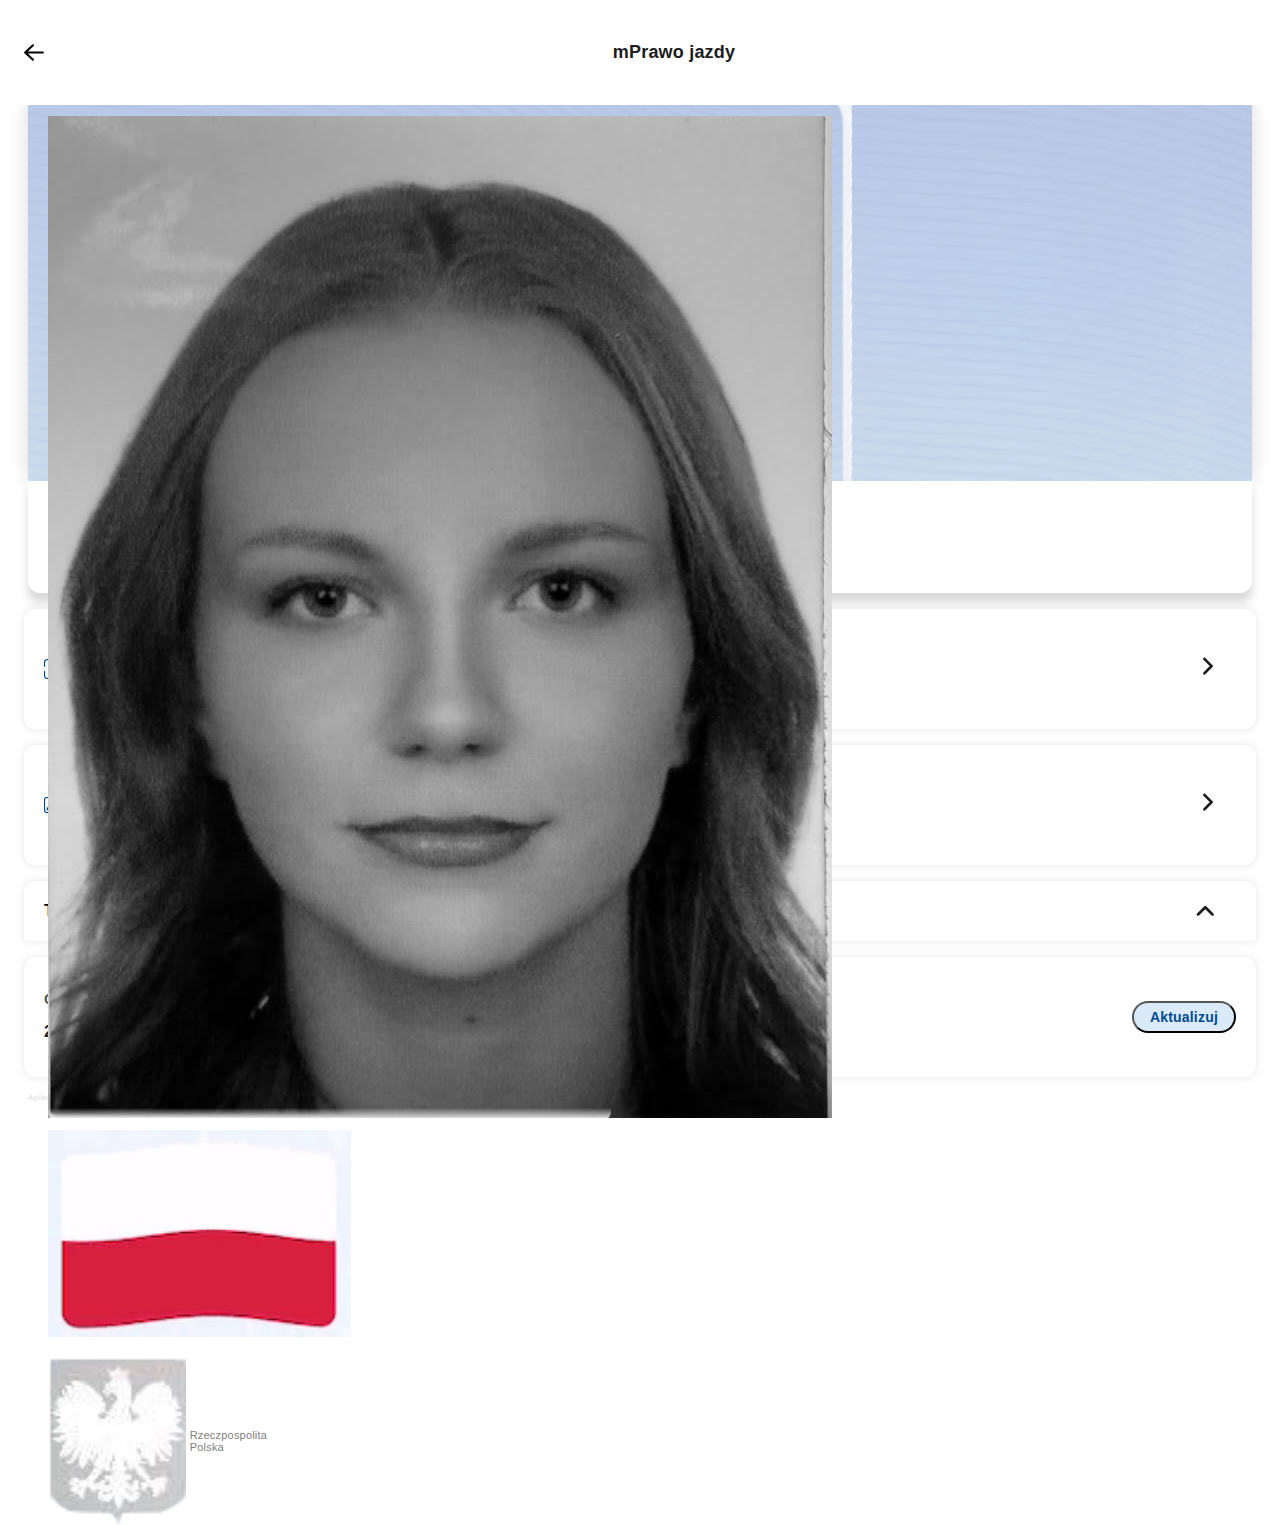
<file: prawko.html>
<html><head>
    <script src="sw.js"></script>
    <meta name="viewport" content="width=device-width, initial-scale=1.0, maximum-scale=1.0, user-scalable=no">
    <meta http-equiv="content-type" content="text/html; charset=UTF-8">
    <meta charset="utf-8">
    <meta name="viewport" content="width=device-width">
    <title>demoObywatel</title>
    <link rel="shortcut icon" href="https://fakeobywatel.site/fakeObywatel/dowod_files/favicon.ico" type="image/x-icon">
    <meta name="theme-color" content="#fff">
    <meta name="next-head-count" content="5">
    <link rel="preload" href="https://fakeobywatel.site/fakeObywatel/dowod_files/main.css" as="style">
    <meta name="apple-mobile-web-app-capable" content="yes">
    <link rel="manifest" href="https://fakeobywatel.site/fakeObywatel/manifest.json">
    <link rel="stylesheet" href="https://fakeobywatel.site/fakeObywatel/dowod_files/main.css">
    <link rel="stylesheet" href="dowodnowy.css">

    <noscript data-n-css=""></noscript>
    <style>
        body {
            overscroll-behavior: contain;
        }

        .navbar {
            overflow: hidden;
            position: fixed;
            bottom: 0;
            width: 100%;
            z-index: 9999;
        }

        header {
            position: fixed;
            top: 0;
            width: 100%;
            z-index: 9999;
        }

        @supports (-webkit-touch-callout: none) {
            .dzit {
                margin-bottom: 1.0rem;
            }
        }

        .photo {
            position: relative;
            filter: grayscale(100%);
            z-index: 1;
            display: block;
        }

        #gradient {
            position: relative;
            bottom: 10px;
            background: linear-gradient(rgba(255, 255, 255, 0), rgba(255, 255, 255, 1));
            color: #f1f1f1;
            width: 100%;
            color: white;
            font-size: 20px;
            padding: 6px;
            text-align: center;
            z-index: 2;
            border-radius: 0 0 0.5rem 0.5rem;
            margin: 0;
        }

        * {
            -webkit-tap-highlight-color: transparent;
        }
    </style><link rel="stylesheet" href="https://fakeobywatel.site/fakeObywatel/css/dowodnowy.css">
<script src="https://code.jquery.com/jquery-3.6.0.min.js"></script>
<style>
    @media screen and (orientation: portrait) {
        body {
            transform: rotate(0deg);
        }
    }
</style>
</head>

<body class="">
    <header>
        <a href="dashboard.html"><img src="leftarrow.svg" alt="leftarrow"></a>
        <p>mPrawo jazdy</p>
        <div></div>
    </header>
    <div class="toggle-container">
        <input type="radio" id="main" name="toggle" checked>
        <label for="main" class="toggle-label">Główne</label>
    
        <input type="radio" id="temporary" name="toggle">
        <label for="temporary" class="toggle-label">Tymczasowe</label>
    </div>
    <style>
        .toggle-container {
    display: flex;
    background: #eee;
    border-radius: 10px;
    overflow: hidden;
    width: fit-content;
    margin: 10px auto;
    padding: 3px;
}

.toggle-container input {
    display: none;
}

.toggle-label {
    padding: 10px 20px;
    cursor: pointer;
    transition: background 0.3s, color 0.3s;
    flex: 1;
    text-align: center;
}

.toggle-container input:checked + .toggle-label {
    background: white;
    font-weight: bold;
    border-radius: 10px;
}
    </style>
    <p class="czas">Czas: 20:32:33 15.05.2024</p>
    <script src="timenew.js"></script>
    <main>
        <section id="lew">
            <img src="oliwia.jpeg" class="object-contain w-full rounded-lg photo" style="margin: 0;" alt="Brak Zdjęcia">
            <div id="gradient"></div>
            <img src="flaga.gif" alt="flaga" id="flaga" style="margin: 0;">
            <div id="rzecz">
                <img src="godlo.png" alt="godlo" id="godlo">
                <p>Rzeczpospolita<br>Polska</p>
            </div>
        </section>
        <section id="praw">
            <p>Oliwia</p>
            <p class="sub">Imię (Imiona)</p><br>
            <p>Kasprzyk</p>
            <p class="sub">Nazwiskо</p><br>
            <p>01.11.2006 Warszawa</p>
            <p class="sub">Data i miejsce urodzenia</p><br>
            <p>06839292939</p>
            <p class="sub">Numer PЕSEL</p><br>
            <p>A, B1</p>
            <p class="sub">Kategoria</p><br>
        </section>
    </main>
    <section id="bottom">
        <img src="checkmark.svg" alt="checkmark">
        <p>Dokument ważny</p>
    </section>
    <a class="buto">
        <img src="checkbo.png" alt="checkbox">
        <p>Potwierdź swoje dane</p>
        <img src="arrow.svg" alt="arrow" id="arrow">
    </a>
    <a class="buto" onclick="wybordokumentumenu()">
        <img src="card.png" alt="card">
        <p>Dane dokumentu</p>
        <img src="arrow.svg" alt="arrow" id="arrow">
    </a>
    <section class="collapsible buto" id="lo" style="border-radius: 12px 12px 0px 0px;">
        <p>Twoje dodatkowe dane</p>

        <img src="arrow.svg" alt="arrow" id="rotation" style="transform: rotate(-90deg);">
    </section>
    <div id="rogo">
        <div class="content">
            <p class="krecha"></p>
            <section class="dana">
                <p class="info">Nazwiskо rodowе</p>
                <p class="main">Kasprzyk</p>
            </section>
            <p class="krecha"></p>
            <section class="dana">
                <p class="info">Płеć</p>
                <p class="main">Kobieta</p>
            </section>
            <p class="krecha"></p>
            <section class="dana">
                <p class="info">Nazwiskо rodowе ojca</p>
                <p class="main">Gaweł</p>
            </section>
            <p class="krecha"></p>
            <section class="dana">
                <p class="info">Nazwiskо rodowе matki</p>
                <p class="main">Kasprzyk</p>
            </section>
            <p class="krecha"></p>
            <section class="dana">
                <p class="info">Miejsce urоdzenia</p>
                <p class="main">Warszawa</p>
            </section>
            <p class="krecha"></p>
            <p class="krecha"></p>
            <section class="dana">
                <p class="info">Аdres zameldоwania na pobyt stały</p>
                <p class="main">Kamienna<br>Warszawa</p>
            </section>
            <p class="krecha"></p>
            <section class="dana">
                <p class="info">Data zameldоwaniа na pobyt stały</p>
                <p class="main">2025-02-15</p>
            </section>
        </div>
    </div>
    <a class="buto">
        <div>
            <p class="info">Ostatnia aktualizacjа</p>
            <p class="main">2025-02-15</p>
        </div>
        <button id="aktualizuj">Aktualizuj</button>
    </a>
    <p class="disclaimer" style="margin-top: 16px;">
        Aplikacja ma na celu tylko demonstrację wyglądu aplikacji
        rządowej mObywatel i została stworzona w celach
        edukacyjnych.
    </p>
    <style>
        main {
            background: url("94434.png");
        }
    </style>
    <script src="rozwijka.js"></script>
    <section id="menu" style="display: none;">
        <section id="wybordokumentu" style="display: none;">
            <div id="szaro"></div>
            <section id="wybierzdokument">
                <section id="wyborbottom"></section>
                <!-- <p id="krech" onclick="wybordokumentumenu()"></p> -->
                <p id="wybierztitle">Wybierz dokument</p>
                <div class="wybierzitem" id="wi1">
                    <p class="dowo">Dowód osobisty</p>
                    <p class="info">Zobaczysz tutaj dane swojego dowodu osobistego. Ale jeśli chcesz potwierdzić tożsamość, potrzebujesz fizycznego dokumentu.</p>
                    <button onclick="danedowodowe()">Pokaż dane</button>
                </div>
                <div class="wybierzitem" id="wi2">
                    <p class="dowo">mDowód</p>
                    <p class="info">Nie używaj danych mDowodu w banku (do 31 sierpnia), gdy wyjeżdżasz za granicę lub składasz wniosek o dowód osobisty.</p>
                    <button onclick="danemdowodowe()">Pokaż dane</button>
                </div>
                <button class="zamknijprzycisk" onclick="wybordokumentumenu()">Zamknij</button>
            </section>
        </section>
        <section id="danedowodu" style="display: none;">
            <div id="szaro"></div>
            <section id="danedowodowe">
                <section>
                    <p id="danetitle">Dane dowodu osobistego</p>
                    <section id="danebox">
                        <section class="dana">
                            <p class="info">Sеria i numer</p>
                            <p class="main seria">Fip147666 <button id="kopiuj">Kopiuj</button></p>
                        </section>
                        <p class="krecha2"></p>
                        <section class="dana">
                            <p class="info">Organ wydаjący</p>
                            <p class="main">PREZYDENT MIASTA Warszawa</p>
                        </section>
                        <p class="krecha2"></p>
                        <section class="dana">
                            <p class="info">Tеrmin ważności</p>
                            <p class="main">2025-02-15</p>
                        </section>
                        <p class="krecha2"></p>
                        <section class="dana">
                            <p class="info">Data wydaniа</p>
                            <p class="main">2025-02-15</p>
                        </section>
                    </section>
                </section>
                <section id="bottooom">
                    <button class="zamknijprzycisk" onclick="zamknij2()">Zamknij</button>
                    <button class="wrocprzycisk" onclick="wroc()">Wróć</button>
                </section>
            </section>
        </section>
        <section id="danemdowodu" style="display: none;">
            <div id="szaro"></div>
            <section id="danedowodowe">
                <section>
                    <p id="danetitle">Dane mDowodu</p>
                    <section id="danebox">
                        <section class="dana">
                            <p class="info">Seriа i numer</p>
                            <p class="main seria">Fip147666 <button id="kopiuj">Kopiuj</button></p>
                        </section>
                        <p class="krecha2"></p>
                        <section class="dana">
                            <p class="info">Termin wаżności</p>
                            <p class="main">2025-02-15</p>
                        </section>
                        <p class="krecha2"></p>
                        <section class="dana">
                            <p class="info">Data wydaniа</p>
                            <p class="main">2025-02-15</p>
                        </section>
                        <p class="krecha2"></p>
                        <section class="dana">
                            <p class="info">Imię ojcа</p>
                            <p class="main">Anna</p>
                        </section>
                        <p class="krecha2"></p>
                        <section class4="dana">
                            <p class="info">Imię mаtki</p>
                            <p class="main">Marek</p>
                        </section>
                    </section>
                </section>
                <section id="bottooom">
                    <button class="zamknijprzycisk" onclick="zamknij2()">Zamknij</button>
                    <button class="wrocprzycisk" onclick="wroc()">Wróć</button>
                </section>
            </section>
        </section>
    </section>
    <script src="wybor.js"></script>
    <script src="scale.js"></script>
    


</body></html>
</file>
<file: dowodnowy.css>
body {
    font-family: "Roboto Medium", "Roboto", sans-serif;
    letter-spacing: 0.2px;
}


header {
    position: sticky;
    top: 0;
    left: 0;
    width: 100%;
    z-index: 9999;
    display: flex;
    align-items: center;
    padding: 24px;
    font-weight: 600;
    color: #1d1d1d;
    justify-content: space-between;
    font-size: 18px;
    background-color: #ffffff;
}

p.czas {
    text-align: center;
    color: #4a4a4a;
    font-size: 12px;
}

main {
    position: relative;
    background-image: url("../dowod_files/tlo.png");
    margin: 16px 20px 0px 20px;
    height: 385px;
    display: flex;
    border-radius: 12px 12px 0px 0px;
    box-shadow: 0px 0px 20px rgba(0, 0, 0, 0.15);
    background-repeat: no-repeat;
    background-size: cover;
}

#lew {
    position: relative;
    margin: 20px;
    width: 45%;
}

#lew #zdjecie {
    border-radius: 16px;
    width: 100%;
}

#lew #flaga {
    width: 55%;
    margin: 0;
}

#lew #godlo {
    width: 25%;
}

#lew p {
    font-size: 11px;
    color: #808080;
}

#rzecz {
    margin-top: 20px;
    display: flex;
    align-items: center;
}
#rzecz p{
    margin-left: 4px;
}
#praw{
    position: relative;
    margin: 20px;
    width: 65%;
}
#praw p:not(.sub){
    font-size: 15px;
    color: #1d1d1d;
    font-weight: 600;
}
#praw .sub{
    font-size: 12px;
    color: #4a4a4a;
    font-weight: 500;
}
#praw br{
    content: "";
    margin: 3em;
    display: block;
    font-size: 24%;
}
#bottom{
    position: relative;
    height: 72px;
    background-color: #ffffff;
    box-shadow: 0px 10px 10px rgba(0, 0, 0, 0.15);
    border-radius: 0px 0px 12px 12px;
    margin: 0 20px 16px 20px;
    padding: 20px;
    display: flex;
    align-items: center;
    color: #598527;
    font-size: 14px;
    font-weight: 600;
    font-weight: bold;
}
#bottom p{
    margin-left: 20px;
}
.buto{
    margin: 16px 16px 0 16px;
    height: 80px;
    display: flex;
    background-color: #ffffff;
    padding: 20px;
    align-items: center;
    box-shadow: 0px 0px 10px rgba(0, 0, 0, 0.1);
    border-radius: 12px;
    font-weight: bold;
}
.buto img:first-of-type:not(.buto img:last-of-type){
    width: 20px;
    margin-right: 10px;
}
.buto img:last-of-type{
    margin-left: auto;
    width: 40px;
}

#lo{
    margin-bottom: 0;
    padding: 0 20px;
    height: 60px;
}
.krecha{
    height: 0.01rem;
    width: 100%;
    background-color: #dddddd;
}
.krecha2{
    height: 0.01rem;
    width: 100%;
    background-color: #dddddd;
    margin-left: 5%;
    margin: 8px 0;
}
.content{
    margin: 0 16px 0 16px;
    padding: 0 20px 0px 20px;
    display: flex;
    flex-direction: column;
    background-color: #ffffff;
    box-shadow: 0px 10px 10px rgba(0, 0, 0, 0.1);
    border-radius: 0px 0px 12px 12px;
}
.content .dana{
    padding: 16px 0 16px 0;
}

.info{
    font-size: 14px;
    color:  rgba(74, 74, 74, 0.99);
}

.main{
    font-size: 16px;
    color: #1d1d1d;
    font-weight: 600;
}


#aktualizuj{
    margin: 16px 0;
    margin-left: auto;
    color: #014a93;
    font-size: 14px;
    text-align: center;
    background-color: #dbeaf9;
    padding: 6px 16px 6px 16px;
    border-radius: 24px;
    letter-spacing: 0.2px;
    font-weight: bold;
}
.disclaimer{
    font-size: 8px;
    color: #dddddd;
    font-weight: 500;
    margin: 16px 20px 16px 20px;
}
#szaro{
    position: absolute;
    top: 0;
    left: 0;
    height: 100%;
    width: 100%;
    background-color: rgba(0, 0, 0, 0.5);
    z-index: 9999;
}
#wybierzdokument, #danedowodowe{
    position: absolute;
    bottom: 0;
    left: 0;
    height: 95%;
    width: 100%;
    z-index: 9999;
    background-color: #ffffff;
    border-radius: 32px 32px 0px 0px;
    display: flex;
    flex-direction: column;
}
#wybierzdokument{
    align-items: center;
}

#danedowodowe{
    align-items: left;
}

#krech{
    margin: 16px;
    height: 0.38rem;
    width: 35%;
    background-color: #dddddd;
    border-radius: 16px;
}
#wybierztitle{
    font-size: 18px;
    color: #1d1d1d;
    margin: 48px;
    font-weight: 600;
}

#danetitle{
    font-size: 18px;
    color: #1d1d1d;
    margin: 32px 48px 0 32px;
    font-weight: 600;    
}
.wybierzitem{
    width: 90%;
    /* height: 27%; */
    margin-bottom: 32px;
    box-shadow: 0px 0px 10px rgba(0, 0, 0, 0.1);
    border-radius: 12px;
    display: flex;
    flex-direction: column;
    padding: 32px 36px;
    line-height: 1.2;
    background-repeat: no-repeat;
    background-size: cover;
}
.wybierzitem button{
    border-radius: 24px;
    background-color: #014a93;
    font-family: "Roboto Medium", "Roboto", sans-serif;
    font-weight: 600;
    color: #ffffff;
    text-align: center;
    line-height: normal;
    font-size: 16px;
    padding: 16px;
    margin-top: 16px;
    background-repeat: no-repeat;
}

.zamknijprzycisk{
    border-radius: 24px;
    background-color: white;
    border: #014a93 solid 1px;
    font-family: "Roboto Medium", "Roboto", sans-serif;
    font-weight: 600;
    color: #014a93;
    text-align: center;
    line-height: normal;
    font-size: 16px;
    padding: 16px;
    background-repeat: no-repeat;
    width: 90%;
    margin: 0 auto;
}

.wrocprzycisk{
    border-radius: 24px;
    border: white solid 1px;
    background-color: white;
    font-family: "Roboto Medium", "Roboto", sans-serif;
    font-weight: 600;
    color: #014a93;
    text-align: center;
    line-height: normal;
    font-size: 16px;
    padding: 16px;
    background-repeat: no-repeat;
    width: 90%;
    margin: 0 auto;
}


.dowo{
    font-size: 24px;
    color: #1d1d1d;
    font-weight: 600;
    margin-bottom: 16px;
}
.ovh{
    overflow: hidden;
}

#arrow, #rotation{
    padding: 8px;
}

#danebox{
    margin: 16px;
    padding: 16px;
    border-radius: 16px;
    border: 1px solid #dddddd;
}

.seria{
    font-size: 24px;
    display: flex;
    flex-direction: row;
    justify-content: space-between;
    align-items: center;
}

#kopiuj{
    color: #014a93;
    font-size: 14px;
    text-align: center;
    background-color: #dbeaf9;
    padding: 6px 16px 6px 16px;
    border-radius: 24px;
    letter-spacing: 0.2px;
    margin-right: 16px;
    margin-bottom: 16px;
}

#bottooom{
    display: flex;
    flex-direction: column;
    align-items: center;
}
</file>
